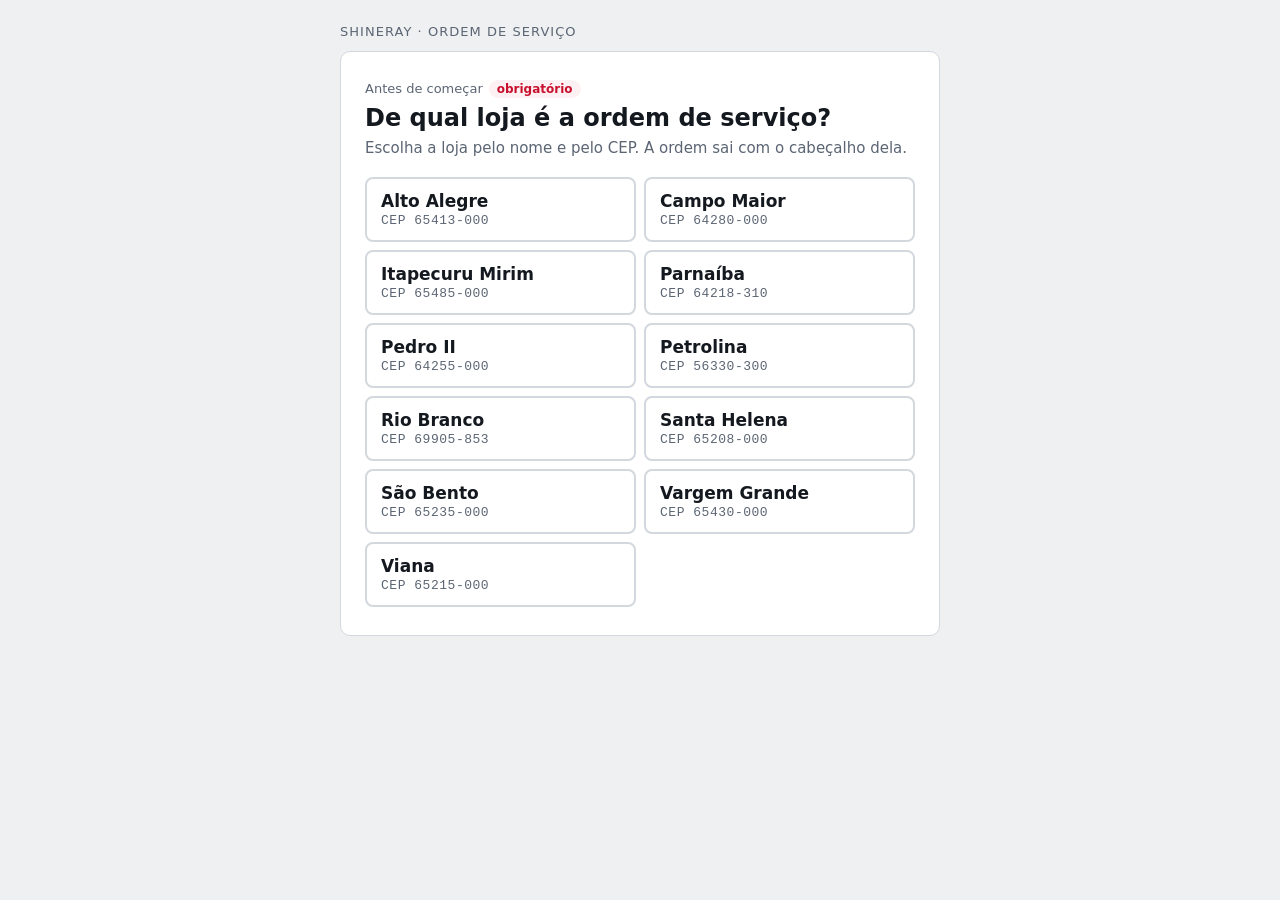
<file: index.html>
<!doctype html>
<html lang="pt-BR">
<head>
<meta charset="utf-8">
<meta name="viewport" content="width=device-width, initial-scale=1">
<title>O.S. Shineray</title>
<link rel="stylesheet" href="css/style.css">
<link rel="icon" type="x-icon" href="fds.ico">
</head>
<body>
<main class="app">
  <p class="brand" id="brand">Shineray · Ordem de Serviço</p>

  <section class="card" id="storePage" hidden>
    <p class="count">Antes de começar<span class="tag req">obrigatório</span></p>
    <h1>De qual loja é a ordem de serviço?</h1>
    <p class="hint">Escolha a loja pelo nome e pelo CEP. A ordem sai com o cabeçalho dela.</p>
    <div class="stores" id="stores"></div>
    <div class="row" id="storeCancelRow" hidden>
      <button type="button" class="ghost" id="storeCancel">Cancelar</button>
    </div>
  </section>

  <section class="card" id="stepPage" hidden>
    <div class="progress" id="progress" aria-hidden="true"></div>
    <p class="count"><span id="count"></span><span class="tag" id="tag" hidden>opcional</span></p>
    <h1 id="title"></h1>
    <p class="hint" id="hint"></p>
    <div id="body"></div>
    <p class="msg" id="msg" aria-live="polite"></p>
    <div class="row">
      <button type="button" class="ghost" id="back">Voltar</button>
      <button type="button" class="grow" id="next" disabled>Avançar</button>
    </div>
  </section>

  <section id="sheetPage" hidden>
    <div class="card">
      <div class="noprint">
        <h1>Ordem de serviço pronta</h1>
        <p class="hint">Confira o formulário abaixo. Se estiver certo, imprima ou salve em PDF.</p>
        <div class="row" style="margin: 0 0 20px;">
          <button type="button" class="grow" id="printBtn">Imprimir / Salvar em PDF</button>
          <button type="button" class="ghost" id="newBtn">Nova ordem</button>
        </div>
      </div>
      <div class="sheetbox">
        <svg id="sheet" viewBox="0 0 1136.76 1629.38" xmlns="http://www.w3.org/2000/svg" role="img" aria-label="Ordem de serviço preenchida">
          <image x="0" y="0" width="1136.76" height="1629.38"/>
          <g id="overlay" font-family="Arial, Helvetica, sans-serif" font-weight="700" fill="#0b1f4d"></g>
        </svg>
      </div>
      <div class="noprint">
        <ul class="answers" id="answers"></ul>
        <p class="tip">Na janela de impressão, escolha "Salvar como PDF" no destino para gerar o arquivo. Use papel A4 e escala 100%.</p>
      </div>
    </div>
  </section>
</main>

<script src="js/app.js" defer></script>
</body>
</html>
</file>
<file: css/style.css>
:root {
  --bg: #eef0f2; --card: #fff; --ink: #14181f; --muted: #5b6573; --line: #d3d8de;
  --accent: #c8102e; --accent-ink: #fff; --bad: #b3261e; --good: #1b7a43;
  --font: system-ui, -apple-system, "Segoe UI", Roboto, Arial, sans-serif;
  --mono: ui-monospace, "SF Mono", Consolas, "Liberation Mono", monospace;
}
* { box-sizing: border-box; }
[hidden] { display: none !important; }
html, body { margin: 0; }
body { font-family: var(--font); background: var(--bg); color: var(--ink); min-height: 100vh; padding: 24px 16px; }
.app { max-width: 600px; margin: 0 auto; }
.brand { font-size: 13px; letter-spacing: .08em; text-transform: uppercase; color: var(--muted); margin: 0 0 12px; }
.card { background: var(--card); border: 1px solid var(--line); border-radius: 10px; padding: 28px 24px; }
.progress { display: flex; gap: 4px; margin-bottom: 24px; }
.progress span { flex: 1; height: 4px; border-radius: 2px; background: var(--line); }
.progress span.done { background: var(--accent); }
.count { font-size: 13px; color: var(--muted); margin: 0 0 6px; }
.tag.req { background: #fdf1f3; color: var(--accent); font-weight: 600; }
.tag { display: inline-block; font-size: 12px; padding: 2px 8px; border-radius: 10px; background: var(--line); color: var(--muted); margin-left: 6px; }
h1 { font-size: 24px; line-height: 1.2; margin: 0 0 6px; text-wrap: balance; }
.hint { color: var(--muted); font-size: 15px; margin: 0 0 20px; }
label.big { display: block; font-weight: 600; margin-bottom: 8px; }
input[type=text] { width: 100%; font: inherit; font-size: 20px; padding: 14px; border: 2px solid var(--line); border-radius: 8px; background: var(--card); color: var(--ink); }
input[type=text].mono { font-family: var(--mono); letter-spacing: .06em; }
input[type=text]:focus { outline: none; border-color: var(--accent); }
input[type=text].invalid { border-color: var(--bad); }
.msg { min-height: 22px; font-size: 14px; margin: 8px 0 0; color: var(--muted); }
.msg.bad { color: var(--bad); } .msg.ok { color: var(--good); }
.row { display: flex; gap: 10px; margin-top: 22px; flex-wrap: wrap; }
button { font: inherit; font-size: 16px; font-weight: 600; padding: 13px 20px; border-radius: 8px; border: 2px solid var(--accent); cursor: pointer; background: var(--accent); color: var(--accent-ink); }
button.ghost { background: transparent; color: var(--accent); }
button.small { font-size: 14px; padding: 6px 12px; }
button:disabled { background: var(--line); border-color: var(--line); color: var(--muted); cursor: not-allowed; }
button:focus-visible, input:focus-visible { outline: 3px solid var(--ink); outline-offset: 2px; }
.grow { flex: 1; min-width: 140px; }
.opts { display: grid; grid-template-columns: 1fr 1fr; gap: 8px; }
.opt { display: flex; align-items: center; gap: 10px; border: 2px solid var(--line); border-radius: 8px; padding: 12px; cursor: pointer; font-size: 16px; min-width: 0; }
.opt input { width: 20px; height: 20px; flex: none; accent-color: var(--accent); }
.opt.on { border-color: var(--accent); background: #fdf1f3; }
.opts.two { grid-template-columns: 1fr 1fr; }
#outroWrap { margin-top: 12px; }
@media (max-width: 520px) { .opts { grid-template-columns: 1fr; } }

.sheetbox { width: 100%; background: #fff; border: 1px solid var(--line); margin: 0 auto; }
.sheetbox svg { display: block; width: 100%; height: auto; }
.answers { margin: 22px 0 0; padding: 0; list-style: none; border-top: 1px solid var(--line); }
.answers li { display: flex; gap: 12px; align-items: center; justify-content: space-between; padding: 10px 0; border-bottom: 1px solid var(--line); }
.answers .k { font-size: 13px; color: var(--muted); }
.answers .v { font-weight: 600; word-break: break-word; }
.answers .txt { min-width: 0; }
.tip { font-size: 13px; color: var(--muted); margin: 14px 0 0; }

@page { size: A4; margin: 4mm; }
@media print {
  body { background: #fff; padding: 0; min-height: 0; }
  .app { max-width: none; margin: 0; }
  #sheetPage, #sheetPage .card { width: 100%; max-width: none; }
  .app > *:not(#sheetPage) { display: none !important; }
  #sheetPage .card { border: 0; padding: 0; background: none; }
  #sheetPage .noprint { display: none !important; }
  .sheetbox { border: 0; width: 200mm; max-width: none; margin: 0 auto; }
}

/* Escolha da loja */
.stores { display: grid; grid-template-columns: 1fr 1fr; gap: 8px; }
button.store { display: flex; flex-direction: column; align-items: flex-start; gap: 2px; text-align: left; min-width: 0; padding: 12px 14px; font-size: 17px; font-weight: 600; background: var(--card); color: var(--ink); border: 2px solid var(--line); border-radius: 8px; }
button.store small { font-family: var(--mono); font-size: 13px; font-weight: 400; letter-spacing: .04em; color: var(--muted); }
button.store:hover { border-color: var(--accent); }
button.store.on { border-color: var(--accent); background: #fdf1f3; }
@media (max-width: 520px) { .stores { grid-template-columns: 1fr; } }
</file>
